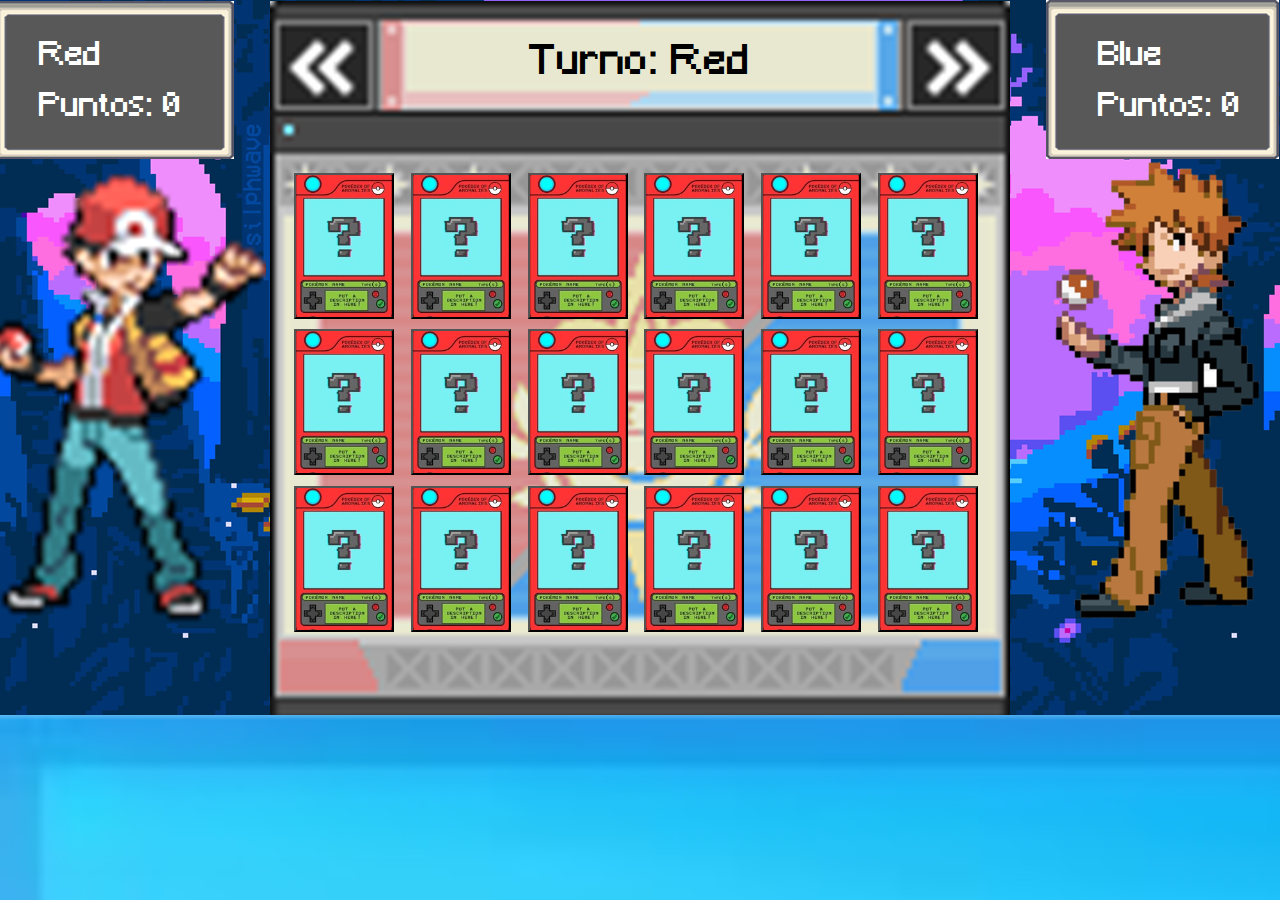
<file: index2.html>
<!DOCTYPE html>
<html lang="en">
<head>
    <meta charset="UTF-8">
    <meta name="viewport" content="width=device-width, initial-scale=1.0">
    <title>Juego De Memoria</title>
    <link rel="stylesheet" href="Style\ventanaDeJuego.css">
</head>
<body>
    <div id="fondo">
        <div id="header">
            <div id="RedHead">
                Red<br>
                Puntos:
                <span id="RedPoint">0</span>
            </div>
            <div id="TurnHead">
                Turno: Red
            </div>
            <div id="BlueHead">
                Blue<br>
                Puntos:
                <span id="BluePoint">0</span>
            </div>
        </div>
        <div id="tablero">

        </div>
    </div>
    <script type="module" src="Scripts\Logical\JuegoDeMemoria.js"></script>
    <!-- <script type="module" src="Scripts\Feactures\Partida.js"></script> -->
</body>
</html>
</file>
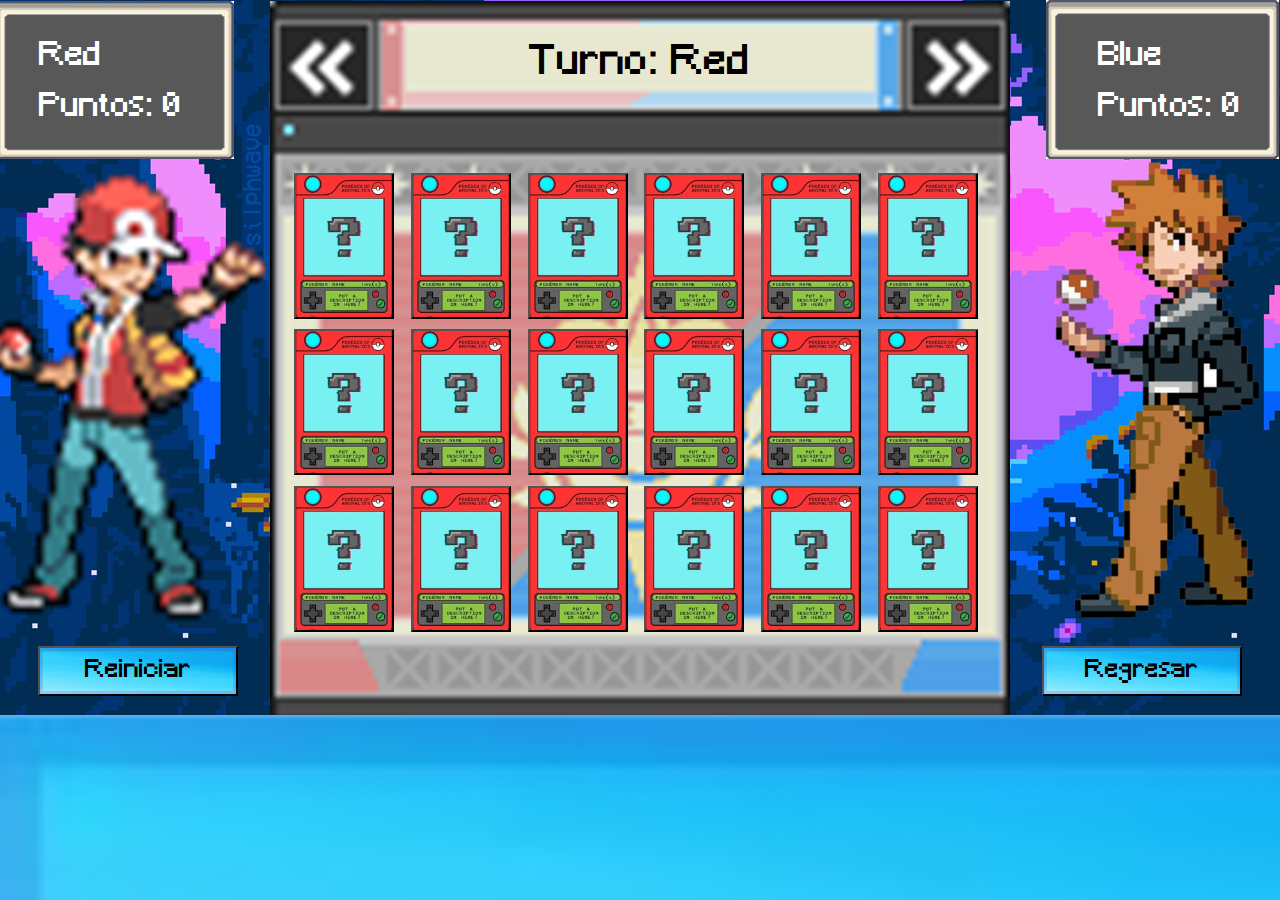
<file: juego.html>
<!DOCTYPE html>
<html lang="en">
<head>
    <meta charset="UTF-8">
    <meta name="viewport" content="width=device-width, initial-scale=1.0">
    <title>Juego De Memoria</title>
    <link rel="stylesheet" href="Style\ventanaDeJuego.css">
</head>
<body>
    <audio id="audio" src="Assets\Songs\GameOST.mp3" loop></audio>
    <div id="fondo">
        <div id="header">
            <div id="RedHead">
                Red<br>
                Puntos:
                <span id="RedPoint">0</span>
            </div>
            <div id="TurnHead">
                Turno: Red
            </div>
            <div id="BlueHead">
                Blue<br>
                Puntos:
                <span id="BluePoint">0</span>
            </div>
        </div>
        <!-- Nota: Facilmente se puede hace trampa en el juego viendo los id de los elementos del tablero -->
        <div id="tablero">  

        </div>
        <div id="footer">
            <a class="vinculo" href="juego.html">
                <button class="boton">Reiniciar</button>
            </a>
            <a class="vinculo" href="index.html">
                <button class="boton">Regresar</button>
            </a>
        </div>
    </div>
    
    <script type="module" src=".\Scripts\Logical\JuegoDeMemoria.js"></script>

    <script type="module" >
        
        const ajusteMusicaGuardado = localStorage.getItem('ajusteMusica');
        const volumen = ajusteMusicaGuardado === 'true';

        console.log(volumen);

        let audio = document.getElementById('audio');

        if (volumen) {
            console.log("e mano");
            audio.play();
        } else {
            audio.pause();
            console.log("e manon't");

        }

    </script>
</body>
</html>
</file>
